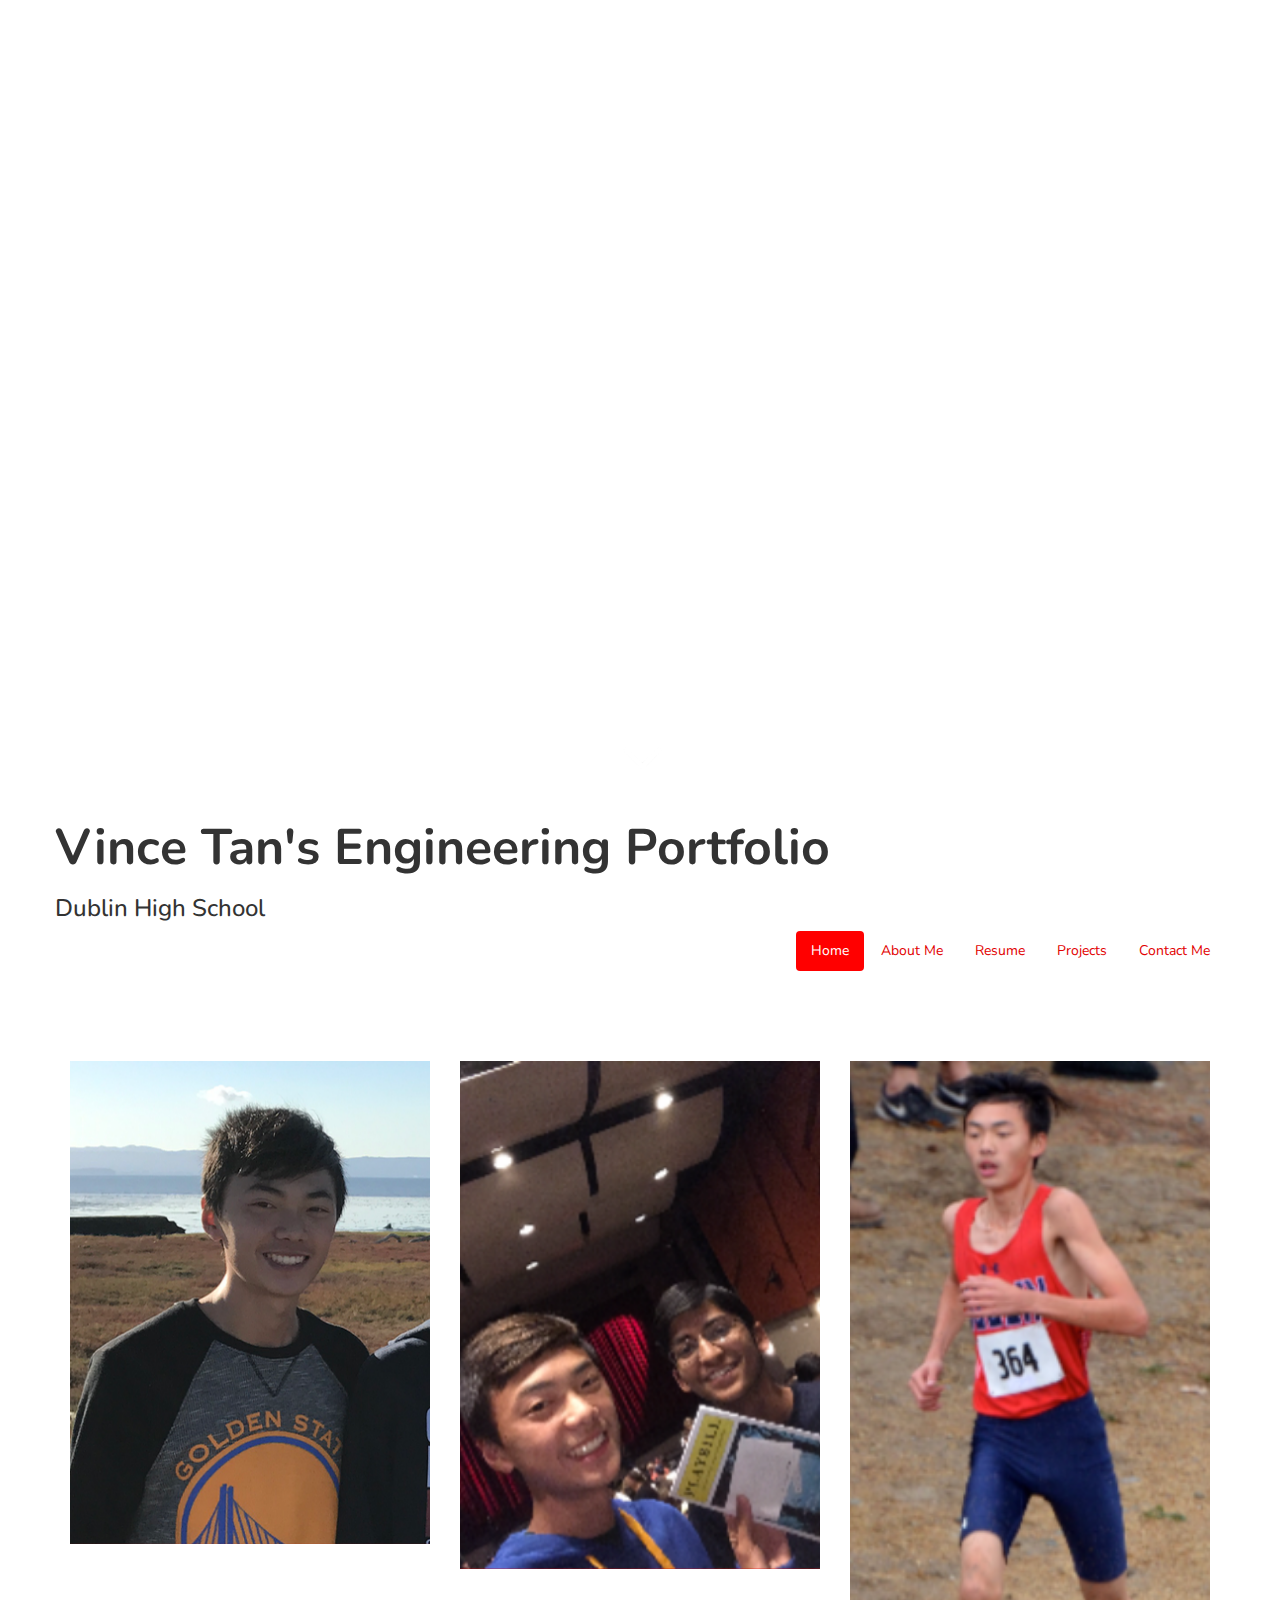
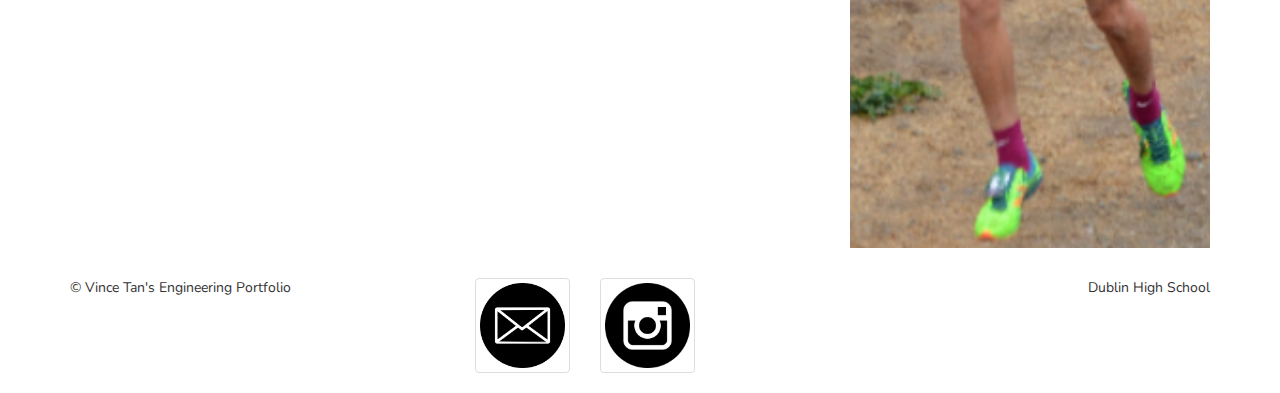
<file: index.html>
<!DOCTYPE html>
<!-- To do that we will use the following commands: change directory to HTML_Project, git add . , git commit -m "My first commit" and git push -u origin master -->
<html lang="en">
    <link rel="stylesheet" type="text/css" href="bootstrap-3.3.7-dist/css/bootstrap.css">
    <head>
        <link href="https://fonts.googleapis.com/css?family=Nunito" rel="stylesheet">
        <link rel="shortcut icon" type="image/x-icon" href="favicon.png" />
        <meta charset="utf-8">
        <title>Engineering Portfolio</title>
    </head>
<body>
    <div style="font-family: 'Nunito', sans-serif">
    <section>
    <div class="parallax">
        <section class="container">
            <div class="parallaxtext">
                <strong>
                "Success is not final; <br />failure is not fatal: <br /> It is the courage to continue that counts"
                <br />&emsp;&emsp;&emsp;&emsp;&emsp;&emsp;-Winston Churchill<br />
                </strong>
                <img src="Images/downarrow.png" style="width: 80px; height: 80px;">
            </div>
        </section>
    </div>
    </section>
    <header class="container">
            <div class="row">
                    <h1 style="font-size: 50px;"><strong>Vince Tan's Engineering Portfolio</strong></h1>
                    <h3>Dublin High School</h3>
            </div>
    </header>
    <section class="container">
        <div class="row">
                <div class="pull-right">
                    <ul class="nav nav-pills">
                        <li class="active"><a href="index.html">Home</a></li>
                        <li><a href="Tan_AboutMe.html">About Me</a></li>
                        <li><a href="Tan_Resume.html">Resume</a></li>
                        <li><a href="Tan_Projects.html">Projects</a></li>
                        <li><a href="Tan_ContactMe.html">Contact Me</a></li>
                    </ul>
                </div>
        </div>
    </section>
    <p>&nbsp;</p>
    <p>&nbsp;</p>
    <p>&nbsp;</p>
    <section class="main">
        <div class="container">
            <div class="row">
                <div class="col-sm-4">
                    <div class="hovereffect">
                        <img class="img-responsive" src="Images/CSF_Volunteering.png" alt="School Picture">
                            <div class="overlay2">
                                <h2></h2>
				                    <p style="font-size: 36px;">
					                    <a href="https://cse2-tan-v-tanvince.c9users.io/HTML_Project/Images/CSF_Volunteering">Volunteering for CSF</a>
				                    </p>
                            </div>
                    </div>
                </div>
                <div class="col-sm-4">
                    <div class="hovereffect">
                        <img class="img-responsive" src="Images/IMG_0428.JPG" alt="Me and My Friend">
                            <div class="overlay2">
                                <h2></h2>
				                    <p style="font-size: 36px;">
					                    <a href="https://cse2-tan-v-tanvince.c9users.io/HTML_Project/Images/IMG_0428.JPG">Me and My Friend Rohan at "A Midsummer Night's Dream"</a>
				                    </p>
                            </div>
                    </div>
                </div>
               <div class="col-sm-4">
                    <div class="hovereffect">
                        <img class="img-responsive" src="Images/Running.JPG" alt="Cross Country">
                            <div class="overlay2">
                                <h2></h2>
				                    <p style="font-size: 36px;">
					                    <a href="https://cse2-tan-v-tanvince.c9users.io/HTML_Project/Images/Running.JPG">Me Running at the Easy Bay Athletic League Championships for Cross Country</a>
				                    </p>
                            </div>
                    </div>
                </div>
            </div>
        </div>
    </section>
    <p>&nbsp;</p>
    <footer class="container">
        <div class="row">
            <p class="col-sm-4">&copy; Vince Tan's Engineering Portfolio</p>
            <div class="col-xs-8">
                <div class="col-xs-2">
                    <a href='mailto:tan7518@mydusd.org' class="thumbnail">
                        <img src="Images/email-icon.png">
                    </a>
                </div>
                <div class="col-xs-2">
                    <a href='https://www.instagram.com/vince._.tan' target="_blank" class="thumbnail">
                        <img src='Images/insta.png'>
                    </a>
                </div>
                <div class="pull-right">
                    <p>Dublin High School</p>
                </div>
            </div>
        </div>
    </footer>
    </div>
</body>
</html>
</file>
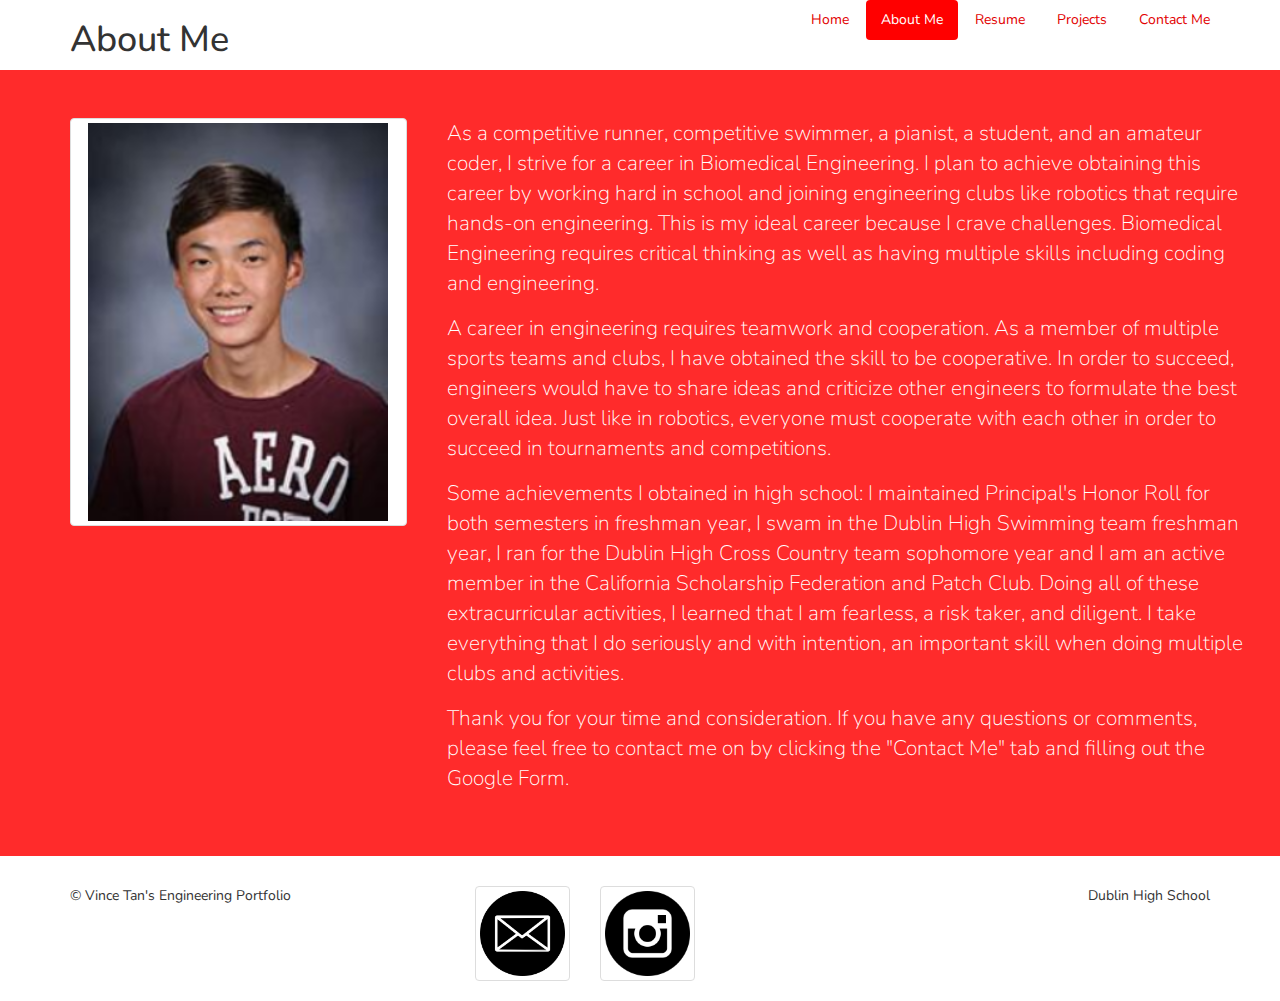
<file: Tan_AboutMe.html>
<!DOCTYPE html>
<html>
    <link rel="stylesheet" type="text/css" href="bootstrap-3.3.7-dist/css/bootstrap.css">
<head>
        <link href="https://fonts.googleapis.com/css?family=Nunito" rel="stylesheet">
        <link rel="shortcut icon" type="image/x-icon" href="favicon.png" />
        <meta charset="utf-8">
        <title>
            Engineering Portfolio
        </title>
</head>
<body>
    <div style="font-family: 'Nunito', sans-serif">
    <header class="container">
            <div class="row">
                <div class="col-md-4">
                    <h1>About Me</h1>
                </div>
                <div class="pull-right">
                    <ul class="nav nav-pills">
                        <li><a href="index.html">Home</a></li>
                        <li class="active"><a href="Tan_AboutMe.html">About Me</a></li>
                        <li><a href="Tan_Resume.html">Resume</a></li>
                        <li><a href="Tan_Projects.html">Projects</a></li>
                        <li><a href="Tan_ContactMe.html">Contact Me</a></li>
                    </ul>
                </div>
            </div>
    </header>
    <section class="main" style="background-color: #ff2b2b;">
        <div class="jumbotron">
            <div class="row">
                <div class="col-sm-4">
                    <a href="https://cse2-tan-v-tanvince.c9users.io/HTML_Project/Images/9147.jpg" class="thumbnail" style="margin-left: 70px">
                        <img src="Images/9147.jpg">
                    </a>
                </div>
                <div class="col-md-8 pull-right">
                    <div style="margin-right: 30px; margin-left: 10px; color: white;">
                        <p>As a competitive runner, competitive swimmer, a pianist, a student, and an amateur coder, I strive for a career in Biomedical Engineering. 
                        I plan to achieve obtaining this career by working hard in school and joining engineering clubs like robotics that require hands-on engineering. 
                        This is my ideal career because I crave challenges. Biomedical Engineering requires critical thinking as well as having multiple skills including 
                        coding and engineering. 
                        </p>
                        <p>A career in engineering requires teamwork and cooperation. As a member of multiple sports teams and clubs, I have obtained the skill to be
                        cooperative. In order to succeed, engineers would have to share ideas and criticize other engineers to formulate the best overall idea. Just like in 
                        robotics, everyone must cooperate with each other in order to succeed in tournaments and competitions. 
                        </p>
                        <p>Some achievements I obtained in high school: I maintained Principal's Honor Roll for both semesters in freshman year, I swam in the Dublin High Swimming 
                        team freshman year, I ran for the Dublin High Cross Country team sophomore year and I am an active member in the California Scholarship Federation and Patch Club. 
                        Doing all of these extracurricular activities, I learned that I am fearless, a risk taker, and diligent. I take everything that I do seriously and with intention, 
                        an important skill when doing multiple clubs and activities.</p>
                        <p>Thank you for your time and consideration. If you have any questions or comments, please feel free to contact me on by clicking the "Contact Me" tab and filling
                        out the Google Form.</p>
                        </div>
                </div>
            </div>
        </div>
    </section>
    <footer class="container">
        <div class="row">
            <p class="col-sm-4">&copy; Vince Tan's Engineering Portfolio</p>
            <div class="col-xs-8">
                <div class="col-xs-2">
                    <a href='mailto:tan7518@mydusd.org' class="thumbnail">
                        <img src="Images/email-icon.png">
                    </a>
                </div>
                <div class="col-xs-2">
                    <a href='https://www.instagram.com/vince._.tan' target="_blank" class="thumbnail">
                        <img src='Images/insta.png'>
                    </a>
                </div>
                <div class="pull-right">
                    <p>Dublin High School</p>
                </div>
            </div>
        </div>
    </footer>
    </div>
</body>
</html>
</file>
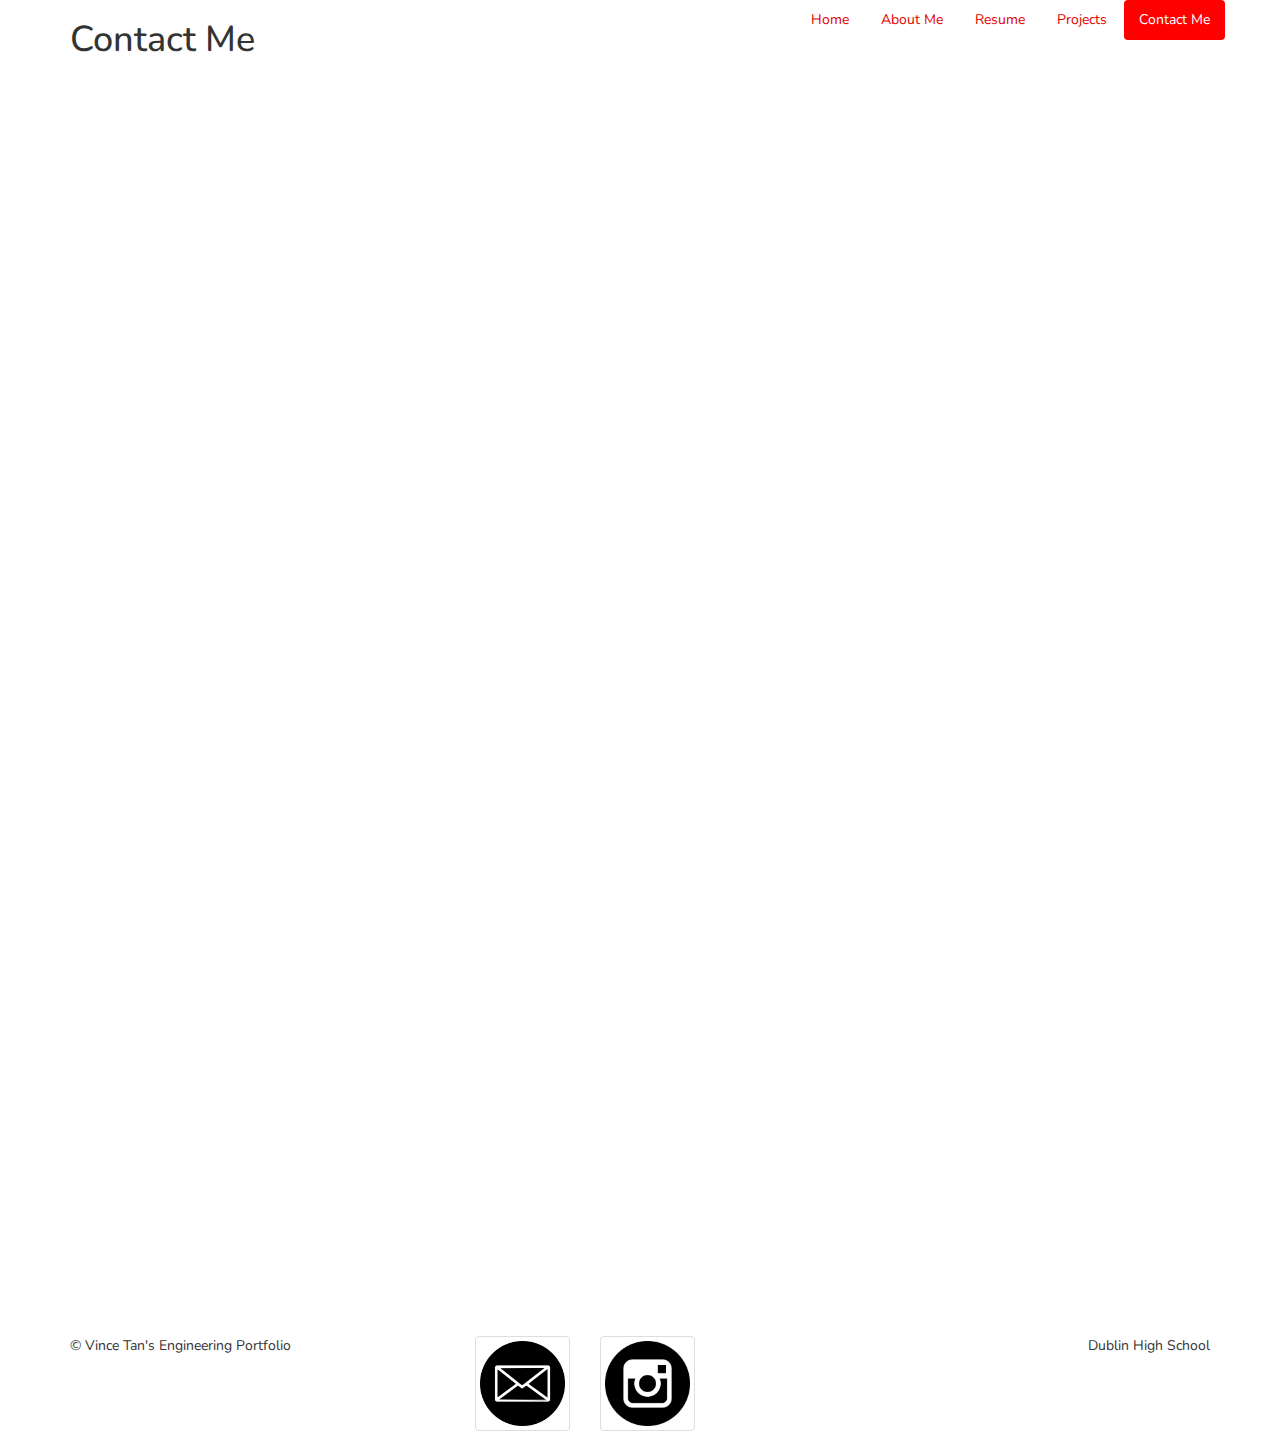
<file: Tan_ContactMe.html>
<!DOCTYPE html>
<html lang="en">
    <link rel="stylesheet" type="text/css" href="bootstrap-3.3.7-dist/css/bootstrap.css">
    <head>
        <link href="https://fonts.googleapis.com/css?family=Nunito" rel="stylesheet">
        <link rel="shortcut icon" type="image/x-icon" href="favicon.png" />
        <meta charset="utf-8">
        <title>Engineering Portfolio</title>
    </head>
<body>
    <div style="font-family: 'Nunito', sans-serif">
    <header class="container">
            <div class="row">
                <div class="col-md-4">
                    <h1>Contact Me</h1>
                </div>
                <div class="pull-right">
                    <ul class="nav nav-pills">
                        <li><a href="index.html">Home</a></li>
                        <li><a href="Tan_AboutMe.html">About Me</a></li>
                        <li><a href="Tan_Resume.html">Resume</a></li>
                        <li><a href="Tan_Projects.html">Projects</a></li>
                        <li class="active"><a href="Tan_ContactMe.html">Contact Me</a></li>
                    </ul>
                </div>
            </div>
    </header>
    <p>&nbsp;</p>
    <center>
        <iframe src="https://docs.google.com/forms/d/e/1FAIpQLSd_I07uQy1rpZWdOMKFhHNGPXCrJxy-_zGBOGjvqQH4ZVcKpQ/viewform?embedded=true" width="760" height="1200" frameborder="0" marginheight="20px" marginwidth="0" style="align: center">Loading...</iframe>
    </center>
    <p>&nbsp;</p>
    <footer class="container">
        <div class="row">
            <p class="col-sm-4">&copy; Vince Tan's Engineering Portfolio</p>
            <div class="col-xs-8">
                <div class="col-xs-2">
                    <a href='mailto:tan7518@mydusd.org' class="thumbnail">
                        <img src="Images/email-icon.png">
                    </a>
                </div>
                <div class="col-xs-2">
                    <a href='https://www.instagram.com/vince._.tan' target="_blank" class="thumbnail">
                        <img src='Images/insta.png'>
                    </a>
                </div>
                <div class="pull-right">
                    <p>Dublin High School</p>
                </div>
            </div>
        </div>
    </footer>
    </div>
</body>
</html>
</file>
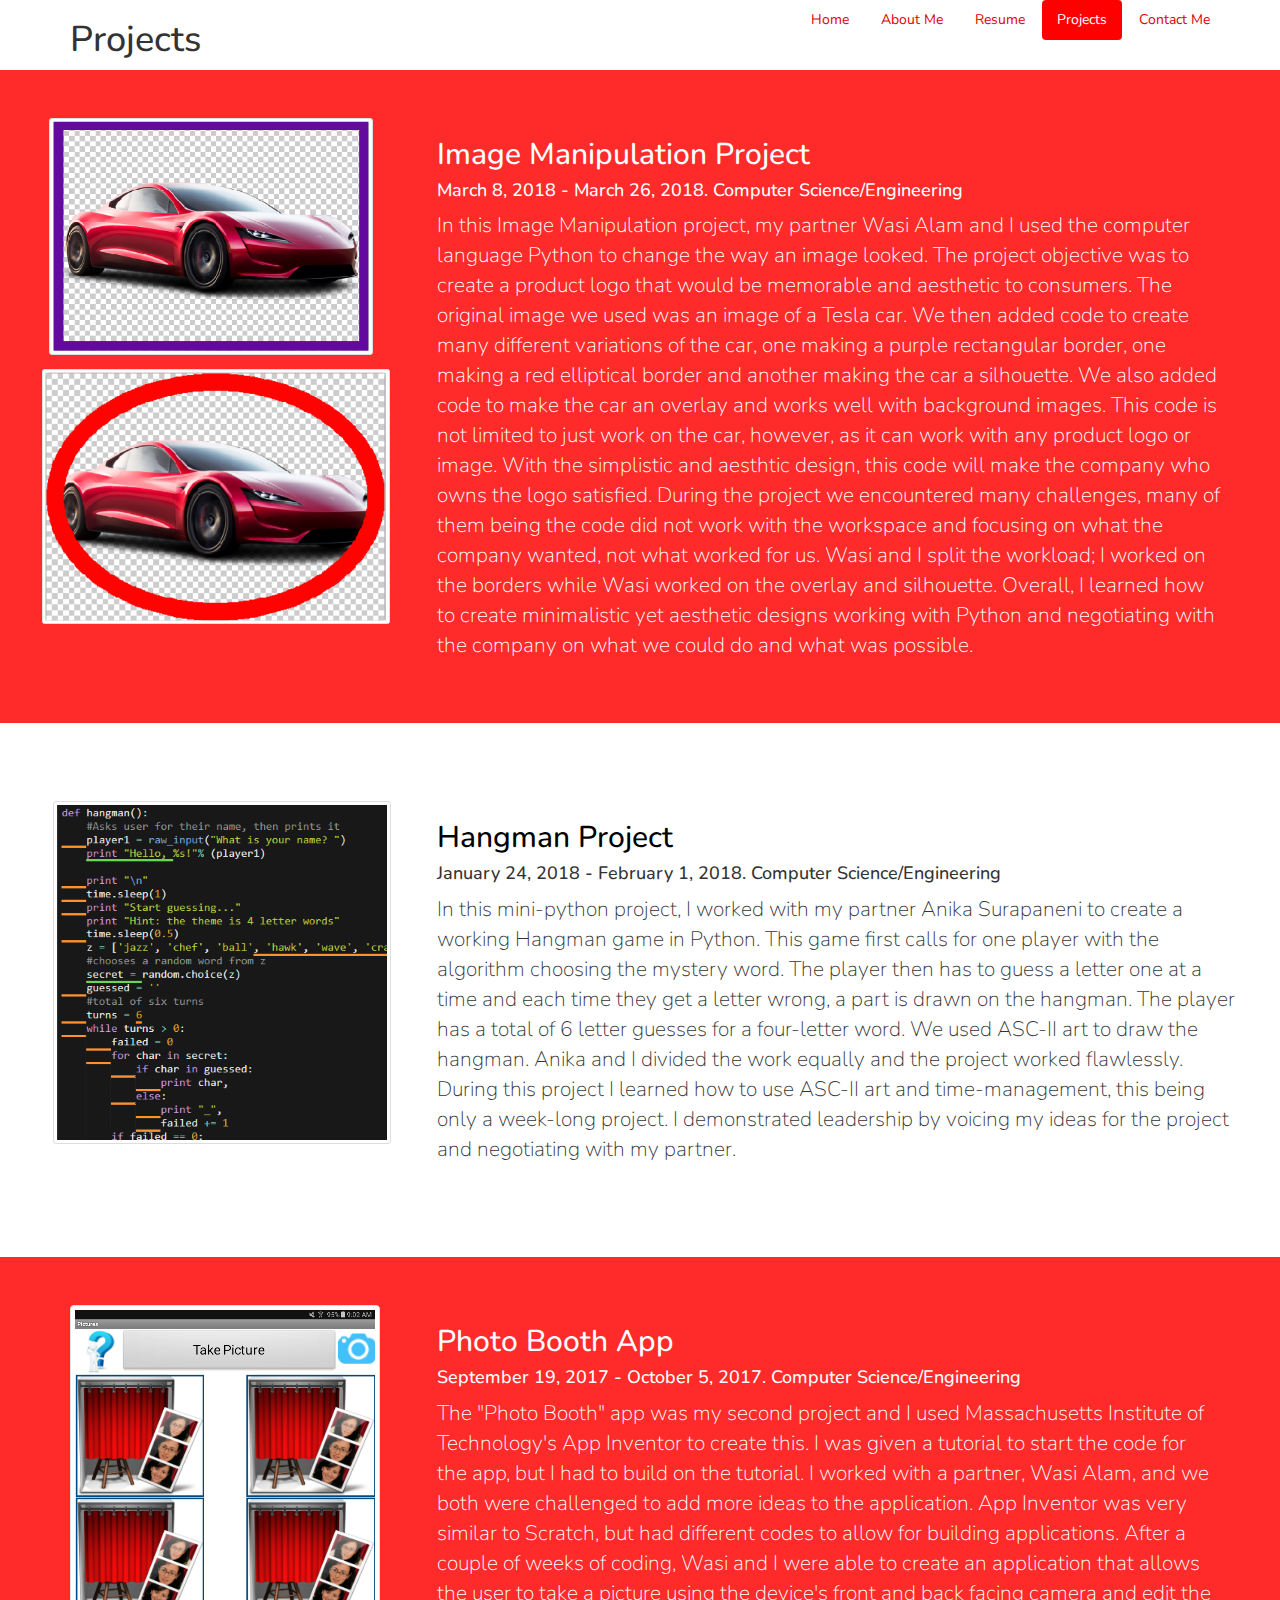
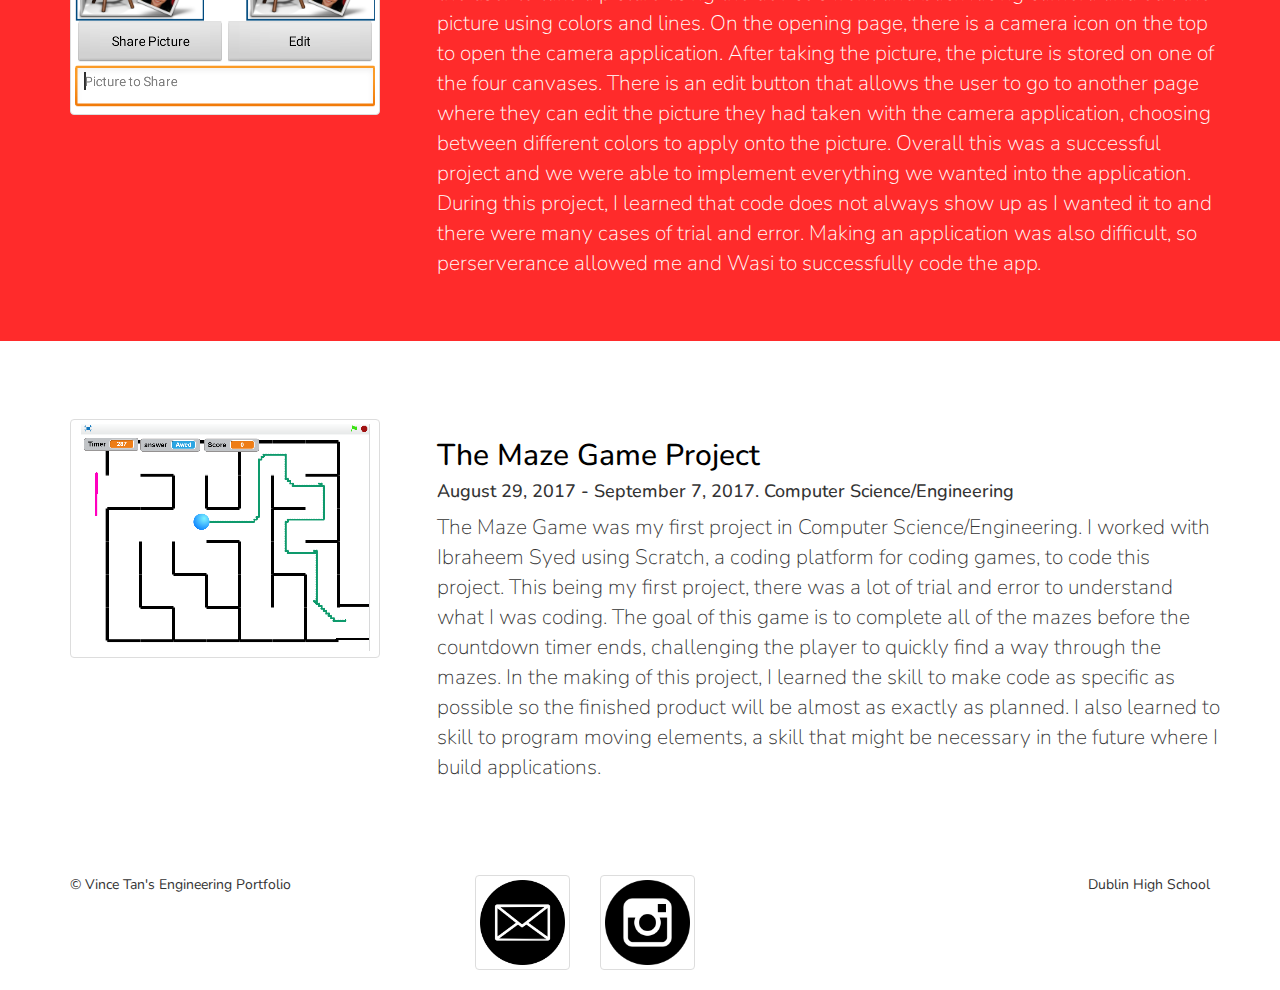
<file: Tan_Projects.html>
<!DOCTYPE html>
<html lang="en">
    <link rel="stylesheet" type="text/css" href="bootstrap-3.3.7-dist/css/bootstrap.css">
    <head>
        <link href="https://fonts.googleapis.com/css?family=Nunito" rel="stylesheet">
        <link rel="shortcut icon" type="image/x-icon" href="favicon.png" />
        <meta charset="utf-8">
        <title>Engineering Portfolio</title>
    </head>
<body>
    <div style="font-family: 'Nunito', sans-serif">
    <header class="container">
            <div class="row">
                <div class="col-md-4">
                    <h1>Projects</h1>
                </div>
                <div class="pull-right">
                    <ul class="nav nav-pills">
                        <li><a href="index.html">Home</a></li>
                        <li><a href="Tan_AboutMe.html">About Me</a></li>
                        <li><a href="Tan_Resume.html">Resume</a></li>
                        <li class="active"><a href="Tan_Projects.html">Projects</a></li>
                        <li><a href="Tan_ContactMe.html">Contact Me</a></li>
                    </ul>
                </div>
            </div>
    </header>
    <section class="jumbotron" style="background-color: #ff2b2b;">
        <div class="row">
            <div class="col-md-4">
                <img src="Images/tesla.png" class="thumbnail" style="margin-left: 70px; horizontal-align: middle; zoom: 70%">
                <img src="Images/tesla2.PNG" class="thumbnail" style="margin-left: 70px; horizontal-align: middle; zoom: 60%">
            </div>
            <div class="col-md-8 pull-right" style="color: white; padding-right: 75px;">
                <h2 style="color: white">Image Manipulation Project</h2>
                <h4>March 8, 2018 - March 26, 2018. Computer Science/Engineering</h4>
                <p>In this Image Manipulation project, my partner Wasi Alam and I used the computer language Python to change the way an image looked. The project objective was to create a product 
                logo that would be memorable and aesthetic to consumers. The original image we used was an image of a Tesla car. We then added code to create many different variations 
                of the car, one making a purple rectangular border, one making a red elliptical border and another making the car a silhouette. We also added code to make the car an overlay
                and works well with background images. This code is not limited to just work on the car, however, as it can work with any product logo or image.  With the simplistic and 
                aesthtic design, this code will make the company who owns the logo satisfied. During the project we encountered many challenges, many of them being the code did not work with the workspace 
                and focusing on what the company wanted, not what worked for us. Wasi and I split the workload; I worked on the borders while Wasi worked on the overlay and silhouette. Overall,
                I learned how to create minimalistic yet aesthetic designs working with Python and negotiating with the company on what we could do and what was possible.</p>
            </div>
        </div>
    </section>
    <section class="jumbotron">
        <div class="row">
            <div class="col-md-4">
                <img src="Images/Hangman.PNG" class="thumbnail" style="margin-left: 70px; horizontal-align: middle; zoom: 75%">
            </div>
            <div class="col-md-8 pull-right" style="padding-right: 50px;">
                <h2 style="color: black">Hangman Project</h2>
                <h4>January 24, 2018 - February 1, 2018. Computer Science/Engineering</h4>
                <p>In this mini-python project, I worked with my partner Anika Surapaneni to create a working Hangman game in Python. This game first calls for one player with the algorithm choosing the 
                mystery word. The player then has to guess a letter one at a time and each time they get a letter wrong, a part is drawn on the hangman. The player has a total of 6 letter guesses for a four-letter 
                word. We used ASC-II art to draw the hangman. Anika and I divided the work equally and the project worked flawlessly. During this project I learned how to use ASC-II art and time-management, this being 
                only a week-long project. I demonstrated leadership by voicing my ideas for the project and negotiating with my partner.</p>
            </div>
        </div>
    </section>
    <section class="jumbotron" style="background-color: #ff2b2b;">
        <div class="row">
            <div class="col-md-4">
                <a href="https://drive.google.com/file/d/0B_HR_-7q53ZQQU03STROdXVlUWc/view" target="_blank"><img src="Images/mitappinventor.png" class="thumbnail" style="margin-left: 70px; horizontal-align: middle;"></a>
            </div>
            <div class="col-md-8 pull-right" style="color: white; padding-right: 75px;">
                <a href="https://drive.google.com/file/d/0B_HR_-7q53ZQQU03STROdXVlUWc/view" target="_blank"><h2 style="color: white;">Photo Booth App</h2></a>
                <h4>September 19, 2017 - October 5, 2017. Computer Science/Engineering</h4>
                <p>The "Photo Booth" app was my second project and I used Massachusetts Institute of Technology's 
                App Inventor to create this. I was given a tutorial to start the code for the app, but I had to build on the tutorial. 
                I worked with a partner, Wasi Alam, and we both were challenged to add more ideas to the application. App Inventor 
                was very similar to Scratch, but had different codes to allow for building applications. After a couple of weeks of coding, 
                Wasi and I were able to create an application that allows the user to take a picture using the device's front and back facing 
                camera and edit the picture using colors and lines. On the opening page, there is a camera icon on the top to open the camera application. 
                After taking the picture, the picture is stored on one of the four canvases. There is an edit button that allows the user 
                to go to another page where they can edit the picture they had taken with the camera application, choosing between different colors to apply 
                onto the picture. Overall this was a successful project and we were able to implement everything we wanted into the application. During this project, 
                I learned that code does not always show up as I wanted it to and there were many cases of trial and error. Making an application was also difficult, so 
                perserverance allowed me and Wasi to successfully code the app.</p>
            </div>
        </div>
    </section>
    <section class="jumbotron">
        <div class="row">
            <div class="col-md-4">
                <a href="https://scratch.mit.edu/projects/172804213/" target="_blank"><img src="Images/scratchproject.PNG" class="thumbnail" style="margin-left: 70px; horizontal-align: middle;"></a>
            </div>
            <div class="col-md-8 pull-right" style="padding-right: 75px;">
                <a href="https://scratch.mit.edu/projects/172804213/" target="_blank"><h2 style="color: black">The Maze Game Project</h2></a>
                <h4>August 29, 2017 - September 7, 2017. Computer Science/Engineering</h4>
                <p>The Maze Game was my first project in Computer Science/Engineering. I worked with Ibraheem Syed using Scratch, a coding platform for coding 
                games, to code this project. This being my first project, there was a lot of trial and error to understand what I was coding. The goal of this game is to 
                complete all of the mazes before the countdown timer ends, challenging the player to quickly find a way through the mazes. In the making of this project, I learned 
                the skill to make code as specific as possible so the finished product will be almost as exactly as planned. I also learned to skill to program moving elements, a skill that 
                might be necessary in the future where I build applications.</p>
            </div>
        </div>
    </section>
    <footer class="container">
        <div class="row">
            <p class="col-sm-4">&copy; Vince Tan's Engineering Portfolio</p>
            <div class="col-xs-8">
                <div class="col-xs-2">
                    <a href='mailto:tan7518@mydusd.org' class="thumbnail">
                        <img src="Images/email-icon.png">
                    </a>
                </div>
                <div class="col-xs-2">
                    <a href='https://www.instagram.com/vince._.tan' target="_blank" class="thumbnail">
                        <img src='Images/insta.png'>
                    </a>
                </div>
                <div class="pull-right">
                    <p>Dublin High School</p>
                </div>
            </div>
        </div>
    </footer>
    </div>
</body>
</html>
</file>
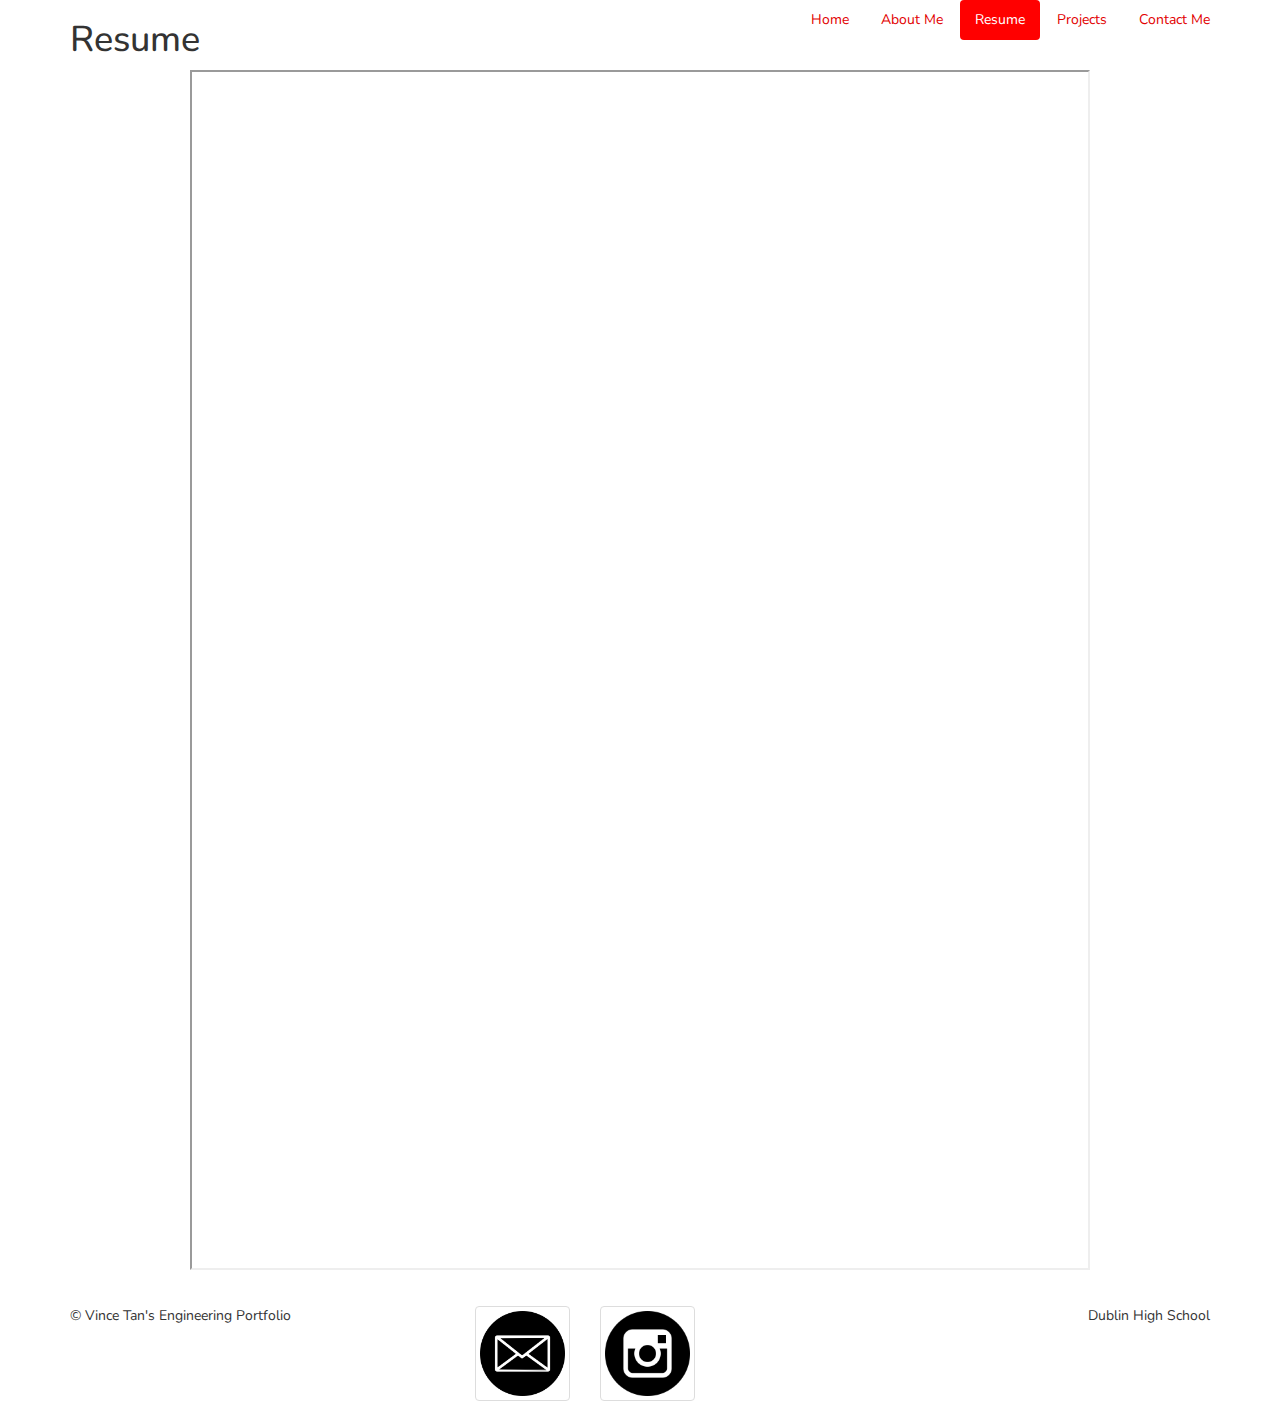
<file: Tan_Resume.html>
<!DOCTYPE html>
<html lang="en">
    <link rel="stylesheet" type="text/css" href="bootstrap-3.3.7-dist/css/bootstrap.css">
    <head>
        <link href="https://fonts.googleapis.com/css?family=Nunito" rel="stylesheet">
        <link rel="shortcut icon" type="image/x-icon" href="favicon.png" />
        <meta charset="utf-8">
        <title>Engineering Portfolio</title>
    </head>
<body>
    <div style="font-family: 'Nunito', sans-serif">
    <header class="container">
            <div class="row">
                <div class="col-md-4">
                    <h1>Resume</h1>
                </div>
                <div class="pull-right">
                    <ul class="nav nav-pills">
                        <li><a href="index.html">Home</a></li>
                        <li><a href="Tan_AboutMe.html">About Me</a></li>
                        <li class="active"><a href="Tan_Resume.html">Resume</a></li>
                        <li><a href="Tan_Projects.html">Projects</a></li>
                        <li><a href="Tan_ContactMe.html">Contact Me</a></li>
                    </ul>
                </div>
            </div>
    </header>
    <section align="center">
        <iframe src="https://docs.google.com/document/d/e/2PACX-1vRgNGLCFffWpw0pVK3u_Wjr3wrrskTxIe0bxIIlTus5cobPP3Sf35qxrhoEiWpggNBTnJyv6bFN6yW2/pub?embedded=true" marginheight="20px" height="1200" width="900">Loading...</iframe>
    </section>
    <p>&nbsp;</p>
    <footer class="container">
        <div class="row">
            <p class="col-sm-4">&copy; Vince Tan's Engineering Portfolio</p>
            <div class="col-xs-8">
                <div class="col-xs-2">
                    <a href='mailto:tan7518@mydusd.org' class="thumbnail">
                        <img src="Images/email-icon.png">
                    </a>
                </div>
                <div class="col-xs-2">
                    <a href='https://www.instagram.com/vince._.tan' target="_blank" class="thumbnail">
                        <img src='Images/insta.png'>
                    </a>
                </div>
                <div class="pull-right">
                    <p>Dublin High School</p>
                </div>
            </div>
        </div>
    </footer>
    </div>
</body>
</html>
</file>
